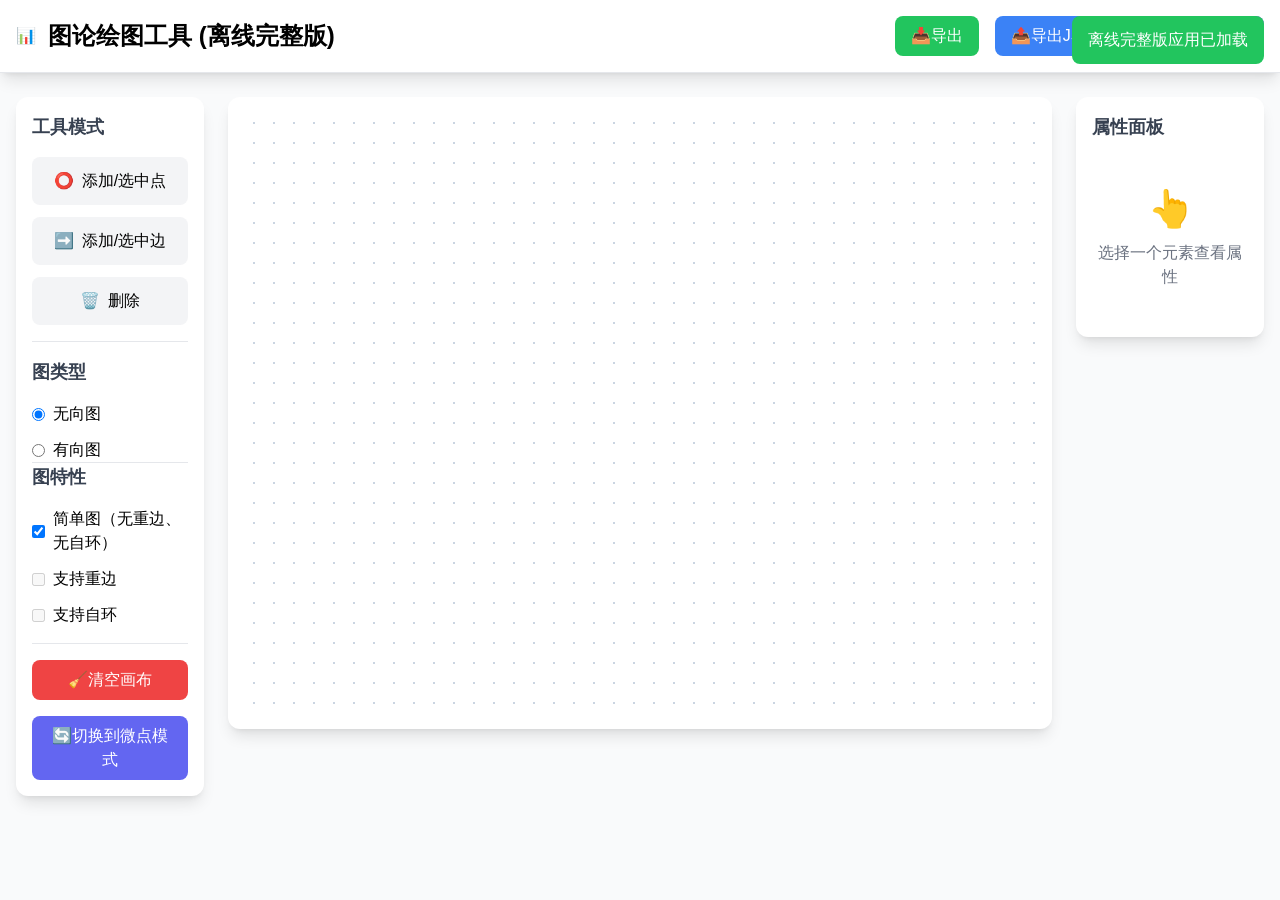
<file: mini-graph-editor.html>
<!DOCTYPE html>
<html lang="zh-CN">
<head>
    <meta charset="UTF-8">
    <meta name="viewport" content="width=device-width, initial-scale=1.0">
    <title>图论绘图工具 - Graph Editor (离线完整版)</title>
    <style>
        /* 内联的FontAwesome图标字体基础样式 */
        .fas, .far, .fal, .fad, .fab {
            font-family: 'Font Awesome 6 Free', 'Font Awesome 6 Free', sans-serif;
            -moz-osx-font-smoothing: grayscale;
            -webkit-font-smoothing: antialiased;
            display: inline-block;
            font-style: normal;
            font-variant: normal;
            text-rendering: auto;
            line-height: 1;
            font-weight: 900;
        }
        
        /* 内联的Tailwind CSS核心样式 */
        *, ::before, ::after {
            box-sizing: border-box;
            border-width: 0;
            border-style: solid;
            border-color: #e5e7eb;
        }
        
        ::before, ::after {
            --tw-content: '';
        }
        
        html {
            line-height: 1.5;
            -webkit-text-size-adjust: 100%;
            -moz-tab-size: 4;
            tab-size: 4;
            font-family: ui-sans-serif, system-ui, -apple-system, BlinkMacSystemFont, "Segoe UI", Roboto, "Helvetica Neue", Arial, "Noto Sans", sans-serif, "Apple Color Emoji", "Segoe UI Emoji", "Segoe UI Symbol", "Noto Color Emoji";
        }
        
        body {
            margin: 0;
            line-height: inherit;
            font-family: 'Segoe UI', Tahoma, Geneva, Verdana, sans-serif;
            user-select: none;
        }
        
        hr {
            height: 0;
            color: inherit;
            border-top-width: 1px;
        }
        
        h1, h2, h3, h4, h5, h6 {
            font-size: inherit;
            font-weight: inherit;
        }
        
        a {
            color: inherit;
            text-decoration: inherit;
        }
        
        b, strong {
            font-weight: bolder;
        }
        
        button, input, optgroup, select, textarea {
            font-family: inherit;
            font-size: 100%;
            font-weight: inherit;
            line-height: inherit;
            color: inherit;
            margin: 0;
            padding: 0;
        }
        
        button, select {
            text-transform: none;
        }
        
        button, [type='button'], [type='reset'], [type='submit'] {
            -webkit-appearance: button;
            background-color: transparent;
            background-image: none;
        }
        
        :-moz-focusring {
            outline: auto;
        }
        
        :-moz-ui-invalid {
            box-shadow: none;
        }
        
        progress {
            vertical-align: baseline;
        }
        
        ::-webkit-inner-spin-button, ::-webkit-outer-spin-button {
            height: auto;
        }
        
        [type='search'] {
            -webkit-appearance: textfield;
            outline-offset: -2px;
        }
        
        ::-webkit-search-decoration {
            -webkit-appearance: none;
        }
        
        ::-webkit-file-upload-button {
            -webkit-appearance: button;
            font: inherit;
        }
        
        summary {
            display: list-item;
        }
        
        blockquote, dl, dd, h1, h2, h3, h4, h5, h6, hr, figure, p, pre {
            margin: 0;
        }
        
        fieldset {
            margin: 0;
            padding: 0;
        }
        
        legend {
            padding: 0;
        }
        
        ol, ul, menu {
            list-style: none;
            margin: 0;
            padding: 0;
        }
        
        dialog {
            padding: 0;
        }
        
        textarea {
            resize: vertical;
        }
        
        input::placeholder, textarea::placeholder {
            opacity: 1;
            color: #9ca3af;
        }
        
        button, [role="button"] {
            cursor: pointer;
        }
        
        :disabled {
            cursor: default;
        }
        
        img, svg, video, canvas, audio, iframe, embed, object {
            display: block;
            vertical-align: middle;
        }
        
        img, video {
            max-width: 100%;
            height: auto;
        }
        
        [hidden] {
            display: none;
        }
        
        /* Tailwind实用类 */
        .container {
            width: 100%;
            margin-left: auto;
            margin-right: auto;
            padding-left: 1rem;
            padding-right: 1rem;
        }
        
        @media (min-width: 640px) {
            .container {
                max-width: 640px;
            }
        }
        
        @media (min-width: 768px) {
            .container {
                max-width: 768px;
            }
        }
        
        @media (min-width: 1024px) {
            .container {
                max-width: 1024px;
            }
        }
        
        @media (min-width: 1280px) {
            .container {
                max-width: 1280px;
            }
        }
        
        @media (min-width: 1536px) {
            .container {
                max-width: 1536px;
            }
        }
        
        .mx-auto {
            margin-left: auto;
            margin-right: auto;
        }
        
        .my-4 {
            margin-top: 1rem;
            margin-bottom: 1rem;
        }
        
        .mt-4 {
            margin-top: 1rem;
        }
        
        .mb-3 {
            margin-bottom: 0.75rem;
        }
        
        .mb-4 {
            margin-bottom: 1rem;
        }
        
        .mb-6 {
            margin-bottom: 1.5rem;
        }
        
        .space-y-2 > :not([hidden]) ~ :not([hidden]) {
            --tw-space-y-reverse: 0;
            margin-top: calc(0.5rem * calc(1 - var(--tw-space-y-reverse)));
            margin-bottom: calc(0.5rem * var(--tw-space-y-reverse));
        }
        
        .space-y-3 > :not([hidden]) ~ :not([hidden]) {
            --tw-space-y-reverse: 0;
            margin-top: calc(0.75rem * calc(1 - var(--tw-space-y-reverse)));
            margin-bottom: calc(0.75rem * var(--tw-space-y-reverse));
        }
        
        .space-y-4 > :not([hidden]) ~ :not([hidden]) {
            --tw-space-y-reverse: 0;
            margin-top: calc(1rem * calc(1 - var(--tw-space-y-reverse)));
            margin-bottom: calc(1rem * var(--tw-space-y-reverse));
        }
        
        .space-x-2 > :not([hidden]) ~ :not([hidden]) {
            --tw-space-x-reverse: 0;
            margin-right: calc(0.5rem * var(--tw-space-x-reverse));
            margin-left: calc(0.5rem * calc(1 - var(--tw-space-x-reverse)));
        }
        
        .space-x-3 > :not([hidden]) ~ :not([hidden]) {
            --tw-space-x-reverse: 0;
            margin-right: calc(0.75rem * var(--tw-space-x-reverse));
            margin-left: calc(0.75rem * calc(1 - var(--tw-space-x-reverse)));
        }
        
        .space-x-4 > :not([hidden]) ~ :not([hidden]) {
            --tw-space-x-reverse: 0;
            margin-right: calc(1rem * var(--tw-space-x-reverse));
            margin-left: calc(1rem * calc(1 - var(--tw-space-x-reverse)));
        }
        
        .flex {
            display: flex;
        }
        
        .inline-flex {
            display: inline-flex;
        }
        
        .grid {
            display: grid;
        }
        
        .hidden {
            display: none;
        }
        
        .h-10 {
            height: 2.5rem;
        }
        
        .h-full {
            height: 100%;
        }
        
        .h-screen {
            height: 100vh;
        }
        
        .w-full {
            width: 100%;
        }
        
        .w-64 {
            width: 16rem;
        }
        
        .flex-1 {
            flex: 1 1 0%;
        }
        
        .grid-cols-2 {
            grid-template-columns: repeat(2, minmax(0, 1fr));
        }
        
        .grid-cols-4 {
            grid-template-columns: repeat(4, minmax(0, 1fr));
        }
        
        .grid-cols-12 {
            grid-template-columns: repeat(12, minmax(0, 1fr));
        }
        
        .flex-col {
            flex-direction: column;
        }
        
        .items-center {
            align-items: center;
        }
        
        .justify-center {
            justify-content: center;
        }
        
        .justify-between {
            justify-content: space-between;
        }
        
        .gap-6 {
            gap: 1.5rem;
        }
        
        .gap-2 {
            gap: 0.5rem;
        }
        
        .overflow-hidden {
            overflow: hidden;
        }
        
        .overflow-y-auto {
            overflow-y: auto;
        }
        
        .rounded-lg {
            border-radius: 0.5rem;
        }
        
        .rounded-xl {
            border-radius: 0.75rem;
        }
        
        .border {
            border-width: 1px;
        }
        
        .border-b {
            border-bottom-width: 1px;
        }
        
        .border-t {
            border-top-width: 1px;
        }
        
        .border-gray-200 {
            border-color: #e5e7eb;
        }
        
        .bg-white {
            background-color: #fff;
        }
        
        .bg-gray-50 {
            background-color: #f9fafb;
        }
        
        .bg-gray-100 {
            background-color: #f3f4f6;
        }
        
        .bg-purple-500 {
            background-color: #8b5cf6;
        }
        
        .bg-purple-600 {
            background-color: #9333ea;
        }
        
        .bg-red-500 {
            background-color: #ef4444;
        }
        
        .bg-green-500 {
            background-color: #22c55e;
        }
        
        .bg-blue-500 {
            background-color: #3b82f6;
        }
        
        .bg-yellow-500 {
            background-color: #eab308;
        }
        
        .bg-indigo-500 {
            background-color: #6366f1;
        }
        
        .bg-black {
            background-color: #000;
        }
        
        .bg-opacity-50 {
            background-color: rgb(0 0 0 / 0.5);
        }
        
        .p-4 {
            padding: 1rem;
        }
        
        .p-6 {
            padding: 1.5rem;
        }
        
        .px-2 {
            padding-left: 0.5rem;
            padding-right: 0.5rem;
        }
        
        .px-3 {
            padding-left: 0.75rem;
            padding-right: 0.75rem;
        }
        
        .px-4 {
            padding-left: 1rem;
            padding-right: 1rem;
        }
        
        .py-1 {
            padding-top: 0.25rem;
            padding-bottom: 0.25rem;
        }
        
        .py-2 {
            padding-top: 0.5rem;
            padding-bottom: 0.5rem;
        }
        
        .py-3 {
            padding-top: 0.75rem;
            padding-bottom: 0.75rem;
        }
        
        .py-4 {
            padding-top: 1rem;
            padding-bottom: 1rem;
        }
        
        .py-6 {
            padding-top: 1.5rem;
            padding-bottom: 1.5rem;
        }
        
        .py-8 {
            padding-top: 2rem;
            padding-bottom: 2rem;
        }
        
        .text-left {
            text-align: left;
        }
        
        .text-center {
            text-align: center;
        }
        
        .text-2xl {
            font-size: 1.5rem;
            line-height: 2rem;
        }
        
        .text-4xl {
            font-size: 2.25rem;
            line-height: 2.5rem;
        }
        
        .text-lg {
            font-size: 1.125rem;
            line-height: 1.75rem;
        }
        
        .text-sm {
            font-size: 0.875rem;
            line-height: 1.25rem;
        }
        
        .text-xs {
            font-size: 0.75rem;
            line-height: 1rem;
        }
        
        .font-bold {
            font-weight: 700;
        }
        
        .font-semibold {
            font-weight: 600;
        }
        
        .font-medium {
            font-weight: 500;
        }
        
        .leading-relaxed {
            line-height: 1.625;
        }
        
        .tracking-wide {
            letter-spacing: 0.025em;
        }
        
        .text-white {
            color: #fff;
        }
        
        .text-gray-500 {
            color: #6b7280;
        }
        
        .text-gray-600 {
            color: #4b5563;
        }
        
        .text-gray-700 {
            color: #374151;
        }
        
        .text-purple-600 {
            color: #9333ea;
        }
        
        .text-red-600 {
            color: #dc2626;
        }
        
        .shadow-lg {
            box-shadow: 0 10px 15px -3px rgb(0 0 0 / 0.1), 0 4px 6px -4px rgb(0 0 0 / 0.1);
        }
        
        .transition {
            transition-property: color, background-color, border-color, text-decoration-color, fill, stroke, opacity, box-shadow, transform, filter, backdrop-filter;
            transition-timing-function: cubic-bezier(0.4, 0, 0.2, 1);
            transition-duration: 150ms;
        }
        
        /* 工具模式按钮样式 */
        .mode-btn {
            transition: all 0.3s ease;
        }
        
        .mode-btn:hover {
            transform: translateY(-2px);
        }
        
        .mode-btn.active {
            background: linear-gradient(135deg, #667eea 0%, #764ba2 100%);
            color: white;
            transform: scale(1.05);
        }
        
        .hover\:bg-gray-200:hover {
            background-color: #e5e7eb;
        }
        
        .hover\:bg-red-600:hover {
            background-color: #dc2626;
        }
        
        .hover\:bg-green-600:hover {
            background-color: #16a34a;
        }
        
        .hover\:bg-blue-600:hover {
            background-color: #2563eb;
        }
        
        .hover\:bg-purple-600:hover {
            background-color: #9333ea;
        }
        
        .hover\:bg-indigo-600:hover {
            background-color: #4f46e5;
        }
        
        .focus\:outline-none:focus {
            outline: 2px solid transparent;
            outline-offset: 2px;
        }
        
        .focus\:ring-1:focus {
            --tw-ring-offset-shadow: var(--tw-ring-inset) 0 0 0 var(--tw-ring-offset-width) var(--tw-ring-offset-color);
            --tw-ring-shadow: var(--tw-ring-inset) 0 0 0 calc(1px + var(--tw-ring-offset-width)) var(--tw-ring-color);
            box-shadow: var(--tw-ring-offset-shadow), var(--tw-ring-shadow), var(--tw-shadow, 0 0 #0000);
        }
        
        .focus\:ring-2:focus {
            --tw-ring-offset-shadow: var(--tw-ring-inset) 0 0 0 var(--tw-ring-offset-width) var(--tw-ring-offset-color);
            --tw-ring-shadow: var(--tw-ring-inset) 0 0 0 calc(2px + var(--tw-ring-offset-width)) var(--tw-ring-color);
            box-shadow: var(--tw-ring-offset-shadow), var(--tw-ring-shadow), var(--tw-shadow, 0 0 #0000);
        }
        
        .focus\:ring-purple-500:focus {
            --tw-ring-opacity: 1;
            --tw-ring-color: rgb(168 85 247 / var(--tw-ring-opacity));
        }
        
        .focus\:ring-purple-600:focus {
            --tw-ring-opacity: 1;
            --tw-ring-color: rgb(147 51 234 / var(--tw-ring-opacity));
        }
        
        .col-span-2 {
            grid-column: span 2 / span 2;
        }
        
        .col-span-8 {
            grid-column: span 8 / span 8;
        }
        
        .sticky {
            position: sticky;
        }
        
        .top-6 {
            top: 1.5rem;
        }
        
        .z-50 {
            z-index: 50;
        }
        
        .top-4 {
            top: 1rem;
        }
        
        .right-4 {
            right: 1rem;
        }
        
        .fixed {
            position: fixed;
        }
        
        .inset-0 {
            top: 0px;
            right: 0px;
            bottom: 0px;
            left: 0px;
        }
        
        /* FontAwesome图标模拟 */
        .fa-project-diagram::before { content: "📊"; }
        .fa-circle-plus::before { content: "⭕"; }
        .fa-arrow-right::before { content: "➡️"; }
        .fa-trash::before { content: "🗑️"; }
        .fa-download::before { content: "📥"; }
        .fa-file-export::before { content: "📤"; }
        .fa-file-import::before { content: "📥"; }
        .fa-eraser::before { content: "🧹"; }
        .fa-sync-alt::before { content: "🔄"; }
        .fa-mouse-pointer::before { content: "👆"; }
        .fa-edit::before { content: "✏️"; }
        .fa-palette::before { content: "🎨"; }
        .export-format-btn.active {
            background-color: #8b5cf6 !important;
            color: white !important;
        }
        .bg-option.selected {
            border-color: #8b5cf6 !important;
            border-width: 3px !important;
        }
        .arrow-marker polygon {
            fill: currentColor;
        }
        .arrow-marker line {
            stroke: currentColor;
        }
        .node.selected circle {
            filter: drop-shadow(0 0 10px rgba(139, 92, 246, 0.8));
        }
        .node.connected circle {
            stroke: #f59e0b;
            stroke-width: 2px;
            stroke-dasharray: 4,2;
        }
        .edge.selected line, .edge.selected path {
            stroke: #8b5cf6;
            stroke-width: 6px;
            filter: drop-shadow(0 0 6px rgba(139, 92, 246, 0.8));
        }
        .edge line, .edge path {
            stroke-width: 4px;
        }
        
        /* 边的悬停效果 */
        .edge line, .edge path {
            stroke-width: 4px;
            transition: stroke-width 0.2s;
        }
        
        .edge:hover line, .edge:hover path {
            stroke-width: 6px;
        }
        
        .edge.no-hover:hover line, .edge.no-hover:hover path {
            stroke-width: 4px;
        }
        
        /* 边的点击响应区域 */
        .edge-hit-area {
            stroke-width: 16;
            stroke: transparent;
            fill: none;
            cursor: pointer;
            pointer-events: stroke;
        }
        
        .color-option {
            width: 32px;
            height: 32px;
            border-radius: 6px;
            cursor: pointer;
            transition: transform 0.2s;
            border: 2px solid transparent;
        }
        .color-option:hover {
            transform: scale(1.1);
            border-color: #8b5cf6;
        }
        .color-option.selected {
            border-color: #8b5cf6;
            box-shadow: 0 0 0 3px rgba(139, 92, 246, 0.2);
        }
        .shape-option {
            display: inline-block;
            margin: 0 5px;
            cursor: pointer;
            padding: 5px;
            border: 1px solid #ccc;
            border-radius: 4px;
        }
        .shape-option.selected {
            border: 2px solid #8b5cf6;
        }
        .toast {
            animation: slideIn 0.3s ease-out;
        }
        @keyframes slideIn {
            from {
                transform: translateX(100%);
                opacity: 0;
            }
            to {
                transform: translateX(0);
                opacity: 1;
            }
        }
        .edge.selected line, .edge.selected path {
            stroke: #8b5cf6;
            stroke-width: 6px;
            filter: drop-shadow(0 0 6px rgba(139, 92, 246, 0.8));
        }
        .edge line, .edge path {
            stroke-width: 4px;
        }
        .color-option.selected {
            border: 3px solid #8b5cf6;
        }
        .shape-option.selected {
            border: 3px solid #8b5cf6;
        }
        .context-menu {
            min-width: 160px;
        }
        .toast {
            animation: slideIn 0.3s ease-out;
        }
        @keyframes slideIn {
            from { transform: translateX(100%); opacity: 0; }
            to { transform: translateX(0); opacity: 1; }
        }
        /* 颜色选择器样式 */
        .color-grid {
            display: grid;
            grid-template-columns: repeat(4, 1fr);
            gap: 0.5rem;
            margin-top: 0.5rem;
        }
        .color-option {
            width: 2rem;
            height: 2rem;
            border-radius: 0.25rem;
            cursor: pointer;
            border: 2px solid transparent;
        }
        .color-option:hover {
            border-color: #d1d5db;
        }
        /* 形状选择器样式 */
        .shape-grid {
            display: grid;
            grid-template-columns: repeat(2, 1fr);
            gap: 0.5rem;
            margin-top: 0.5rem;
        }
        .shape-option {
            padding: 0.5rem;
            border: 1px solid #d1d5db;
            border-radius: 0.25rem;
            cursor: pointer;
            text-align: center;
        }
        .shape-option:hover {
            border-color: #8b5cf6;
        }
        
        /* 画布样式 */
        #canvas {
            cursor: crosshair;
            background: linear-gradient(to bottom right, #f8fafc, #e2e8f0);
            background-image: 
                radial-gradient(circle, #cbd5e1 1px, transparent 1px);
            background-size: 20px 20px;
        }
    </style>
</head>
<body class="bg-gray-50 font-sans">
    <!-- Header -->
    <header class="bg-white shadow-lg border-b border-gray-200">
        <div class="container mx-auto px-4 py-4">
            <div class="flex items-center justify-between">
                <div class="flex items-center space-x-3">
                    <i class="fas fa-project-diagram text-3xl text-purple-600"></i>
                    <h1 class="text-2xl font-bold bg-gradient-to-r from-purple-600 to-pink-600 bg-clip-text text-transparent">
                        图论绘图工具 (离线完整版)
                    </h1>
                </div>
                <div class="flex items-center space-x-4">
                    <button id="exportBtn" class="px-4 py-2 bg-green-500 text-white rounded-lg hover:bg-green-600 transition inline-flex items-center">
                        <i class="fas fa-download mr-2"></i>导出
                    </button>
                    <button id="exportJsonBtn" class="px-4 py-2 bg-blue-500 text-white rounded-lg hover:bg-blue-600 transition inline-flex items-center">
                        <i class="fas fa-file-export mr-2"></i>导出JSON
                    </button>
                    <button id="importJsonBtn" class="px-4 py-2 bg-purple-500 text-white rounded-lg hover:bg-purple-600 transition inline-flex items-center">
                        <i class="fas fa-file-import mr-2"></i>导入JSON
                    </button>
                    <input type="file" id="fileInput" accept=".json" style="display: none;">
                </div>
            </div>
        </div>
    </header>

    <main class="container mx-auto px-4 py-6">
        <div class="grid grid-cols-12 gap-6">
            <!-- 左侧工具栏 -->
            <aside class="col-span-2">
                <div class="bg-white rounded-xl shadow-lg p-4 sticky top-6">
                    <h3 class="text-lg font-semibold mb-4 text-gray-700">工具模式</h3>
                    <div class="space-y-3">
                        <button id="addNodeBtn" class="mode-btn w-full px-4 py-3 bg-gray-100 rounded-lg flex items-center justify-center space-x-2 hover:bg-gray-200">
                            <i class="fas fa-circle-plus"></i>
                            <span>添加/选中点</span>
                        </button>
                        <button id="addEdgeBtn" class="mode-btn w-full px-4 py-3 bg-gray-100 rounded-lg flex items-center justify-center space-x-2 hover:bg-gray-200">
                            <i class="fas fa-arrow-right"></i>
                            <span>添加/选中边</span>
                        </button>
                        <button id="deleteBtn" class="mode-btn w-full px-4 py-3 bg-gray-100 rounded-lg flex items-center justify-center space-x-2 hover:bg-gray-200">
                            <i class="fas fa-trash"></i>
                            <span>删除</span>
                        </button>
                    </div>
                    
                    <hr class="my-4">
                    
                    <h3 class="text-lg font-semibold mb-4 text-gray-700">图类型</h3>
                    <div class="space-y-3">
                        <label class="flex items-center space-x-2 cursor-pointer">
                            <input type="radio" name="graphType" value="undirected" checked class="text-purple-600">
                            <span class="text-base">无向图</span>
                        </label>
                        <label class="flex items-center space-x-2 cursor-pointer">
                            <input type="radio" name="graphType" value="directed" class="text-purple-600">
                            <span class="text-base">有向图</span>
                        </label>
                    </div>
                    
                    <!-- 图特性选项 -->
                    <div class="mt-6 pt-4 border-t border-gray-200">
                        <h3 class="text-lg font-semibold mb-4 text-gray-700">图特性</h3>
                        <div class="space-y-3">
                            <label class="flex items-center space-x-2 cursor-pointer">
                                <input type="checkbox" id="simpleGraph" class="text-blue-600 rounded" checked>
                                <span class="text-base">简单图（无重边、无自环）</span>
                            </label>
                            <label class="flex items-center space-x-2 cursor-pointer">
                                <input type="checkbox" id="allowMultiEdges" class="text-blue-600 rounded">
                                <span class="text-base">支持重边</span>
                            </label>
                            <label class="flex items-center space-x-2 cursor-pointer">
                                <input type="checkbox" id="allowSelfLoops" class="text-blue-600 rounded">
                                <span class="text-base">支持自环</span>
                            </label>
                        </div>
                    </div>
                    
                    <hr class="my-4">
                    
                    <button id="clearCanvasBtn" class="w-full px-4 py-2 bg-red-500 text-white rounded-lg hover:bg-red-600 transition">
                        <i class="fas fa-eraser mr-2"></i>清空画布
                    </button>
                    
                    <button id="toggleModeBtn" class="w-full px-4 py-2 bg-indigo-500 text-white rounded-lg hover:bg-indigo-600 transition mt-4">
                        <i class="fas fa-sync-alt mr-2"></i>切换到微点模式
                    </button>
                </div>
            </aside>

            <!-- 中间画布区域 -->
            <section class="col-span-8">
                <div class="bg-white rounded-xl shadow-lg p-4">
                    <svg id="canvas" width="100%" height="600" class="canvas-background">
                        <defs>
                            <!-- 默认箭头定义 -->
                            <marker id="arrowhead-default" markerWidth="8" markerHeight="6" refX="6" refY="3" orient="auto" class="arrow-marker">
                                <line x1="0" y1="3" x2="5" y2="3" stroke-width="1"/>
                                <polygon points="5,1 8,3 5,5"/>
                            </marker>
                        </defs>
                        <g id="edges"></g>
                        <g id="nodes"></g>
                    </svg>
                </div>
            </section>

            <!-- 右侧属性面板 -->
            <aside class="col-span-2">
                <div class="bg-white rounded-xl shadow-lg p-4">
                    <h3 class="text-lg font-semibold mb-4 text-gray-700">属性面板</h3>
                    <div id="propertyPanel" class="text-gray-500 text-center py-8">
                        <i class="fas fa-mouse-pointer text-4xl mb-3"></i>
                        <p>选择一个元素查看属性</p>
                    </div>
                </div>
            </aside>
        </div>
    </main>

    <!-- 导出模态框 -->
    <div id="exportModal" class="fixed inset-0 bg-black bg-opacity-50 hidden z-50 flex items-center justify-center">
        <div class="export-modal bg-white rounded-xl shadow-2xl p-6 w-96 max-h-[90vh] overflow-y-auto">
            <h3 class="text-xl font-bold mb-4 text-gray-800">导出设置</h3>
            
            <div class="space-y-4">
                <div>
                    <label class="block text-sm font-medium text-gray-700 mb-2">导出格式</label>
                    <div class="grid grid-cols-2 gap-2">
                        <button id="formatJpg" class="export-format-btn px-3 py-2 bg-gray-100 rounded-lg hover:bg-purple-100 transition">
                            <i class="fas fa-image mr-1"></i>JPG
                        </button>
                        <button id="formatPng" class="export-format-btn px-3 py-2 bg-gray-100 rounded-lg hover:bg-purple-100 transition">
                            <i class="fas fa-image mr-1"></i>PNG
                        </button>
                        <button id="formatSvg" class="export-format-btn px-3 py-2 bg-gray-100 rounded-lg hover:bg-purple-100 transition">
                            <i class="fas fa-vector-square mr-1"></i>SVG
                        </button>
                        <button id="formatPdf" class="export-format-btn px-3 py-2 bg-gray-100 rounded-lg hover:bg-purple-100 transition">
                            <i class="fas fa-file-pdf mr-1"></i>PDF
                        </button>
                    </div>
                </div>
                
                <div>
                    <label class="block text-sm font-medium text-gray-700 mb-2">文件名</label>
                    <input type="text" id="exportFileName" value="graph" class="w-full px-3 py-2 border rounded-lg focus:outline-none focus:ring-2 focus:ring-purple-500">
                </div>
                
                <div id="qualitySection">
                    <label class="block text-sm font-medium text-gray-700 mb-2">图片质量 (JPG)</label>
                    <input type="range" id="exportQuality" min="0.1" max="1" step="0.1" value="0.9" class="w-full">
                    <div class="flex justify-between text-xs text-gray-500">
                        <span>低</span>
                        <span id="qualityValue">0.9</span>
                        <span>高</span>
                    </div>
                </div>
                
                <div id="backgroundSection">
                    <label class="block text-sm font-medium text-gray-700 mb-2">背景</label>
                    <div class="grid grid-cols-2 gap-2">
                        <div id="bgWhite" class="bg-option bg-white border-2 border-gray-300 rounded-lg p-3 text-center">
                            <div class="w-full h-8 bg-white border border-gray-300 rounded mb-1"></div>
                            <span class="text-xs">白色</span>
                        </div>
                        <div id="bgTransparent" class="bg-option bg-gray-50 border-2 border-gray-300 rounded-lg p-3 text-center">
                            <div class="w-full h-8 bg-gradient-to-br from-gray-200 to-gray-100 rounded mb-1 relative overflow-hidden">
                                <div class="absolute inset-0" style="background-image: repeating-conic-gradient(#e5e7eb 0% 25%, transparent 0% 50%); background-size: 8px 8px;"></div>
                            </div>
                            <span class="text-xs">透明</span>
                        </div>
                    </div>
                </div>
            </div>
            
            <div class="flex justify-end space-x-3 mt-6">
                <button id="cancelExportBtn" class="px-4 py-2 bg-gray-200 text-gray-700 rounded-lg hover:bg-gray-300 transition">
                    取消
                </button>
                <button id="confirmExportBtn" class="px-4 py-2 bg-purple-600 text-white rounded-lg hover:bg-purple-700 transition">
                    <i class="fas fa-download mr-2"></i>导出
                </button>
            </div>
        </div>
    </div>

    <!-- Toast 通知容器 -->
    <div id="toastContainer" class="fixed top-4 right-4 z-50 space-y-2"></div>

    <!-- 右键菜单 -->
    <div id="contextMenu" class="context-menu fixed bg-white rounded-lg shadow-xl py-2 hidden z-50">
        <button id="editLabelBtn" class="w-full px-4 py-2 text-left hover:bg-gray-100 flex items-center space-x-2">
            <i class="fas fa-edit"></i>
            <span>编辑标签</span>
        </button>
        <button id="changeColorBtn" class="w-full px-4 py-2 text-left hover:bg-gray-100 flex items-center space-x-2">
            <i class="fas fa-palette"></i>
            <span>更改颜色</span>
        </button>
        <hr class="my-1">
        <button id="deleteElementBtn" class="w-full px-4 py-2 text-left hover:bg-gray-100 text-red-600 flex items-center space-x-2">
            <i class="fas fa-trash"></i>
            <span>删除</span>
        </button>
    </div>

    <script>
        // 复用原有代码结构，创建完全一致的离线版本
        
        // ==================== 数据模型 ====================
        class Node {
            constructor(id, x, y, label = '', color = '#000000', shape = 'circle') {
                this.id = id;
                this.x = x;
                this.y = y;
                this.label = label;
                this.color = color;
                this.shape = shape;
            }
            
            setPosition(x, y) {
                this.x = x;
                this.y = y;
            }
            
            setLabel(label) {
                this.label = label;
            }
            
            setColor(color) {
                this.color = color;
            }
            
            setShape(shape) {
                this.shape = shape;
            }
            
            clone() {
                return new Node(this.id, this.x, this.y, this.label, this.color, this.shape);
            }
            
            toJSON() {
                return {
                    id: this.id,
                    x: this.x,
                    y: this.y,
                    label: this.label,
                    color: this.color,
                    shape: this.shape
                };
            }
            
            static fromJSON(json) {
                return new Node(json.id, json.x, json.y, json.label, json.color, json.shape);
            }
        }

        class Edge {
            constructor(id, sourceId, targetId, weight = 1, label = '', color = '#000000') {
                this.id = id;
                this.sourceId = sourceId;
                this.targetId = targetId;
                this.weight = weight;
                this.label = label;
                this.color = color;
            }
            
            setLabel(label) {
                this.label = label;
            }
            
            setWeight(weight) {
                this.weight = weight;
            }
            
            setColor(color) {
                this.color = color;
            }
            
            clone() {
                return new Edge(this.id, this.sourceId, this.targetId, this.weight, this.label, this.color);
            }
            
            toJSON() {
                return {
                    id: this.id,
                    source: this.sourceId,
                    target: this.targetId,
                    weight: this.weight,
                    label: this.label,
                    color: this.color
                };
            }
            
            static fromJSON(json) {
                return new Edge(json.id, json.source, json.target, json.weight, json.label, json.color);
            }
        }

        class Graph {
            constructor(directed = false) {
                this.nodes = [];
                this.edges = [];
                this.directed = directed;
                this.nodeIdCounter = 1;
                this.edgeIdCounter = 1;
            }
            
            addNode(x, y, label = null, color = '#000000', shape = 'circle') {
                const nodeId = `node_${this.nodeIdCounter++}`;
                const nodeLabel = label || `V${this.nodeIdCounter - 1}`;
                const node = new Node(nodeId, x, y, nodeLabel, color, shape);
                this.nodes.push(node);
                return node;
            }
            
            addEdge(sourceId, targetId, weight = 1, label = '') {
                if (!this.getNode(sourceId) || !this.getNode(targetId)) {
                    throw new Error('源节点或目标节点不存在');
                }
                
                const edgeId = `edge_${this.edgeIdCounter++}`;
                const edge = new Edge(edgeId, sourceId, targetId, weight, label);
                this.edges.push(edge);
                return edge;
            }
            
            getNode(nodeId) {
                return this.nodes.find(node => node.id === nodeId);
            }
            
            getEdge(edgeId) {
                return this.edges.find(edge => edge.id === edgeId);
            }
            
            /**
             * 获取与节点相连的所有边
             */
            getEdgesForNode(nodeId) {
                return this.edges.filter(edge => 
                    edge.sourceId === nodeId || edge.targetId === nodeId
                );
            }
            
            /**
             * 获取两个节点之间的所有边
             */
            getEdgesBetween(sourceId, targetId) {
                return this.edges.filter(edge => 
                    (edge.sourceId === sourceId && edge.targetId === targetId) ||
                    (!this.directed && edge.sourceId === targetId && edge.targetId === sourceId)
                );
            }
            
            deleteNode(nodeId) {
                this.edges = this.edges.filter(edge => 
                    edge.sourceId !== nodeId && edge.targetId !== nodeId
                );
                this.nodes = this.nodes.filter(node => node.id !== nodeId);
            }
            
            deleteEdge(edgeId) {
                this.edges = this.edges.filter(edge => edge.id !== edgeId);
            }
            
            clear() {
                this.nodes = [];
                this.edges = [];
                this.nodeIdCounter = 1;
                this.edgeIdCounter = 1;
            }
            
            setDirected(directed) {
                this.directed = directed;
            }
            
            toJSON() {
                return {
                    nodes: this.nodes.map(node => node.toJSON()),
                    edges: this.edges.map(edge => edge.toJSON()),
                    directed: this.directed
                };
            }
            
            static fromJSON(json) {
                const graph = new Graph(json.directed);
                graph.nodes = json.nodes.map(nodeData => Node.fromJSON(nodeData));
                graph.edges = json.edges.map(edgeData => Edge.fromJSON(edgeData));
                
                if (graph.nodes.length > 0) {
                    const maxNodeId = Math.max(...graph.nodes.map(n => parseInt(n.id.split('_')[1])));
                    graph.nodeIdCounter = maxNodeId + 1;
                }
                
                if (graph.edges.length > 0) {
                    const maxEdgeId = Math.max(...graph.edges.map(e => parseInt(e.id.split('_')[1])));
                    graph.edgeIdCounter = maxEdgeId + 1;
                }
                
                return graph;
            }
        }

        // ==================== 工具类 ====================
        class ColorUtils {
            static COMMON_COLORS = [
                '#000000', '#6b7280', '#ef4444', '#eab308',
                '#3b82f6', '#8b5cf6', '#10b981', '#ec4899'
            ];
            
            static getContrastTextColor(backgroundColor) {
                const hex = backgroundColor.replace('#', '');
                const r = parseInt(hex.substr(0, 2), 16);
                const g = parseInt(hex.substr(2, 2), 16);
                const b = parseInt(hex.substr(4, 2), 16);
                const brightness = (r * 299 + g * 587 + b * 114) / 1000;
                return brightness > 128 ? '#000000' : '#FFFFFF';
            }
        }

        class StorageUtils {
            static PREFIX = 'mini-graph-editor-';
            
            static save(key, data) {
                try {
                    const serializedData = JSON.stringify(data);
                    localStorage.setItem(this.PREFIX + key, serializedData);
                    return true;
                } catch (error) {
                    console.error('保存数据失败:', error);
                    return false;
                }
            }
            
            static load(key) {
                try {
                    const serializedData = localStorage.getItem(this.PREFIX + key);
                    return serializedData ? JSON.parse(serializedData) : null;
                } catch (error) {
                    console.error('加载数据失败:', error);
                    return null;
                }
            }
        }

        // ==================== 主应用类 ====================
        class GraphEditor {
            constructor() {
                this.graph = new Graph();
                this.svgElement = document.getElementById('canvas');
                this.nodesGroup = document.getElementById('nodes');
                this.edgesGroup = document.getElementById('edges');
                
                // 模式
                this.currentMode = 'addNode';
                this.graphMode = 'circle';
                
                // 图类型和特性
                this.graphType = 'undirected';
                this.graphFeatures = {
                    simple: true,
                    allowMultiEdges: false,
                    allowSelfLoops: false
                };
                
                // 当前状态
                this.selectedNode = null;
                this.selectedEdge = null;
                this.edgeStart = null;
                this.isDragging = false;
                this.draggedNode = null;
                this.cleanupDragListeners = null;
                
                // UI组件引用
                this.propertyPanel = document.getElementById('propertyPanel');
                
                this.initialize();
            }
            
            initialize() {
                this.setupEventListeners();
                this.loadSavedState();
                this.showToast('离线完整版应用已加载', 'success');
            }
            
            setupEventListeners() {
                // 模式按钮
                document.getElementById('addNodeBtn').addEventListener('click', () => this.setMode('addNode'));
                document.getElementById('addEdgeBtn').addEventListener('click', () => this.setMode('addEdge'));
                document.getElementById('deleteBtn').addEventListener('click', () => this.setMode('delete'));
                
                // 图类型切换
                document.querySelectorAll('input[name="graphType"]').forEach(radio => {
                    radio.addEventListener('change', (e) => {
                        this.graphType = e.target.value;
                        this.graph.setDirected(this.graphType === 'directed');
                        this.renderGraph();
                        this.saveCurrentState();
                        this.showToast(`图类型已设置为${this.graphType === 'directed' ? '有向图' : '无向图'}`, 'success');
                    });
                });
                
                // 图特性选项
                document.getElementById('simpleGraph').addEventListener('change', (e) => {
                    this.graphFeatures.simple = e.target.checked;
                    this.updateFeatureControls();
                    this.saveCurrentState();
                });
                
                document.getElementById('allowMultiEdges').addEventListener('change', (e) => {
                    this.graphFeatures.allowMultiEdges = e.target.checked;
                    if (!this.graphFeatures.simple) {
                        this.showToast(e.target.checked ? '已启用重边支持' : '已禁用重边支持', 'info');
                    }
                    this.saveCurrentState();
                });
                
                document.getElementById('allowSelfLoops').addEventListener('change', (e) => {
                    this.graphFeatures.allowSelfLoops = e.target.checked;
                    if (!this.graphFeatures.simple) {
                        this.showToast(e.target.checked ? '已启用自环支持' : '已禁用自环支持', 'info');
                    }
                    this.saveCurrentState();
                });
                
                // Canvas事件
                this.svgElement.addEventListener('click', (e) => this.handleCanvasClick(e));
                
                // 键盘事件
                document.addEventListener('keydown', (e) => this.handleKeyDown(e));
                
                // 导出/导入
                document.getElementById('exportBtn').addEventListener('click', () => this.showExportModal());
                document.getElementById('exportJsonBtn').addEventListener('click', () => this.exportJSON());
                document.getElementById('importJsonBtn').addEventListener('click', () => document.getElementById('fileInput').click());
                document.getElementById('fileInput').addEventListener('change', (e) => this.importJSON(e));
                
                // 其他按钮
                document.getElementById('clearCanvasBtn').addEventListener('click', () => this.clearCanvas());
                document.getElementById('toggleModeBtn').addEventListener('click', () => this.toggleGraphMode());
                
                // 属性面板删除按钮（事件委托）
                document.addEventListener('click', (e) => {
                    if (e.target.id === 'deleteElementBtn' || e.target.closest('#deleteElementBtn')) {
                        if (this.selectedEdge) {
                            this.graph.deleteEdge(this.selectedEdge.id);
                            this.renderGraph();
                            this.selectedEdge = null;
                            this.clearVisualSelection();
                        } else if (this.selectedNode) {
                            this.graph.deleteNode(this.selectedNode.id);
                            this.renderGraph();
                            this.selectedNode = null;
                            this.clearVisualSelection();
                        }
                        this.saveCurrentState();
                    }
                });
                
                this.updateFeatureControls();
            }
            
            setMode(mode) {
                this.currentMode = mode;
                document.querySelectorAll('.mode-btn').forEach(btn => {
                    btn.classList.remove('active', 'bg-purple-600', 'text-white');
                    btn.classList.add('bg-gray-100');
                });
                
                const activeBtn = document.getElementById(`${mode}Btn`);
                if (activeBtn) {
                    activeBtn.classList.add('active', 'bg-purple-600', 'text-white');
                    activeBtn.classList.remove('bg-gray-100');
                }
                
                // 设置边的悬停效果
                this.setEdgesHoverEffect(mode === 'addEdge' || mode === 'delete');
                
                // 重置边起始点
                if (mode !== 'addEdge') {
                    this.edgeStart = null;
                }
            }
            
            setEdgesHoverEffect(enable) {
                const edges = this.edgesGroup.querySelectorAll('.edge');
                edges.forEach(edge => {
                    if (enable) {
                        edge.classList.remove('no-hover');
                    } else {
                        edge.classList.add('no-hover');
                    }
                });
            }
            
            updateFeatureControls() {
                const simpleCheckbox = document.getElementById('simpleGraph');
                const multiEdgesCheckbox = document.getElementById('allowMultiEdges');
                const selfLoopsCheckbox = document.getElementById('allowSelfLoops');
                
                if (this.graphFeatures.simple) {
                    multiEdgesCheckbox.checked = false;
                    multiEdgesCheckbox.disabled = true;
                    selfLoopsCheckbox.checked = false;
                    selfLoopsCheckbox.disabled = true;
                } else {
                    multiEdgesCheckbox.disabled = false;
                    selfLoopsCheckbox.disabled = false;
                }
            }
            
            handleCanvasClick(event) {
                if (this.currentMode === 'addNode') {
                    const rect = this.svgElement.getBoundingClientRect();
                    const x = event.clientX - rect.left;
                    const y = event.clientY - rect.top;
                    this.addNode(x, y);
                }
            }
            
            addNode(x, y) {
                const node = this.graph.addNode(x, y);
                this.renderGraph();
                this.selectNode(node);
                this.saveCurrentState();
            }
            
            addEdge(sourceNode, targetNode) {
                // 检查简单图约束
                if (this.graphFeatures.simple) {
                    if (sourceNode.id === targetNode.id) {
                        this.showToast('简单图模式下不支持自环', 'warning');
                        return;
                    }
                    
                    const existingEdges = this.graph.getEdgesBetween(sourceNode.id, targetNode.id);
                    if (existingEdges.length > 0) {
                        this.showToast('简单图模式下不支持重边', 'warning');
                        return;
                    }
                } else {
                    // 检查单独的自环和重边选项
                    const isSelfLoop = sourceNode.id === targetNode.id;
                    const existingEdges = this.graph.getEdgesBetween(sourceNode.id, targetNode.id);
                    
                    if (isSelfLoop) {
                        // 自环：先检查是否允许自环
                        if (!this.graphFeatures.allowSelfLoops) {
                            this.showToast('当前设置不支持自环', 'warning');
                            return;
                        }
                        // 如果已存在自环，检查是否允许重边
                        if (existingEdges.length > 0 && !this.graphFeatures.allowMultiEdges) {
                            this.showToast('当前设置不支持重边', 'warning');
                            return;
                        }
                    } else {
                        // 非自环：检查是否允许重边
                        if (!this.graphFeatures.allowMultiEdges && existingEdges.length > 0) {
                            this.showToast('当前设置不支持重边', 'warning');
                            return;
                        }
                    }
                }
                
                try {
                    const edge = this.graph.addEdge(sourceNode.id, targetNode.id);
                    this.renderGraph();
                    this.selectEdge(edge);
                    this.saveCurrentState();
                    this.showToast('边已添加', 'success');
                } catch (error) {
                    this.showToast(error.message, 'error');
                }
            }
            
            selectNode(node) {
                this.clearSelection();
                this.selectedNode = node;
                this.highlightNode(node);
                if (this.graphMode === 'dot') {
                    this.showNodePropertiesForDotMode(node);
                } else {
                    this.showNodeProperties(node);
                }
            }
            
            selectEdge(edge) {
                this.clearSelection();
                this.selectedEdge = edge;
                this.highlightEdge(edge);
                this.showEdgeProperties(edge);
            }
            
            highlightConnectedNodes(edge) {
                // 高亮源节点
                const sourceNodeElement = document.getElementById(edge.sourceId);
                if (sourceNodeElement) {
                    sourceNodeElement.classList.add('connected');
                }
                
                // 高亮目标节点
                const targetNodeElement = document.getElementById(edge.targetId);
                if (targetNodeElement) {
                    targetNodeElement.classList.add('connected');
                }
            }
            
            clearConnectedNodesHighlight() {
                document.querySelectorAll('.node.connected').forEach(el => {
                    el.classList.remove('connected');
                });
            }
            
            clearSelection() {
                this.selectedNode = null;
                this.selectedEdge = null;
                this.edgeStart = null;
                this.clearVisualSelection();
                this.resetPropertyPanel();
                this.clearConnectedNodesHighlight();
            }
            
            clearVisualSelection() {
                document.querySelectorAll('.node.selected').forEach(el => {
                    el.classList.remove('selected');
                });
                document.querySelectorAll('.edge.selected').forEach(el => {
                    el.classList.remove('selected');
                    // 恢复原始颜色和marker
                    const lineOrPath = el.querySelector('.edge-hit-area ~ path, .edge-hit-area ~ line, path:not(.edge-hit-area), line:not(.edge-hit-area)');
                    if (lineOrPath) {
                        const edgeId = el.id;
                        const edge = this.graph.getEdge(edgeId);
                        const originalColor = edge ? (edge.color || '#000000') : '#000000';
                        lineOrPath.setAttribute('stroke', originalColor);
                        lineOrPath.setAttribute('stroke-width', '4');
                        if (lineOrPath.getAttribute('marker-end')) {
                            // 恢复到与边颜色一致的marker
                            const edgeColor = edge ? (edge.color || '#000000') : '#000000';
                            const markerId = `arrowhead-${edgeColor.replace('#', '')}`;
                            
                            // 确保marker存在
                            if (!document.getElementById(markerId)) {
                                const defs = this.svgElement.querySelector('defs');
                                const marker = document.createElementNS('http://www.w3.org/2000/svg', 'marker');
                                // 根据模式调整marker大小
                                const markerSize = this.graphMode === 'circle' ? '12' : '8';
                                marker.setAttribute('id', markerId);
                                marker.setAttribute('markerWidth', markerSize);
                                marker.setAttribute('markerHeight', markerSize);
                                marker.setAttribute('refX', '8');
                                marker.setAttribute('refY', '3');
                                marker.setAttribute('orient', 'auto');
                                marker.setAttribute('viewBox', '0 0 12 12');
                                
                                // 创建与边颜色一致的箭头
                                const arrow = document.createElementNS('http://www.w3.org/2000/svg', 'polygon');
                                arrow.setAttribute('points', '4,0 8,3 4,6');
                                arrow.setAttribute('fill', edgeColor);
                                
                                marker.appendChild(arrow);
                                defs.appendChild(marker);
                            }
                            
                            lineOrPath.setAttribute('marker-end', `url(#${markerId})`);
                        }
                    }
                });
            }
            
            highlightNode(node) {
                const nodeElement = document.getElementById(node.id);
                if (nodeElement) {
                    nodeElement.classList.add('selected');
                }
            }
            
            highlightEdge(edge) {
                const edgeElement = document.getElementById(edge.id);
                if (edgeElement) {
                    edgeElement.classList.add('selected');
                    const lineOrPath = edgeElement.querySelector('.edge-hit-area ~ path, .edge-hit-area ~ line, path:not(.edge-hit-area), line:not(.edge-hit-area)');
                    if (lineOrPath) {
                        lineOrPath.setAttribute('stroke', '#8b5cf6');
                        lineOrPath.setAttribute('stroke-width', '6');
                        
                        // 如果是有向边，更新箭头颜色为紫色（选中状态）
                        if (lineOrPath.getAttribute('marker-end')) {
                            const selectedMarkerId = 'arrowhead-8b5cf6';
                            
                            if (!document.getElementById(selectedMarkerId)) {
                                const defs = this.svgElement.querySelector('defs');
                                const marker = document.createElementNS('http://www.w3.org/2000/svg', 'marker');
                                // 根据模式调整marker大小
                                const markerSize = this.graphMode === 'circle' ? '12' : '8';
                                marker.setAttribute('id', selectedMarkerId);
                                marker.setAttribute('markerWidth', markerSize);
                                marker.setAttribute('markerHeight', markerSize);
                                marker.setAttribute('refX', '8');
                                marker.setAttribute('refY', '3');
                                marker.setAttribute('orient', 'auto');
                                marker.setAttribute('viewBox', '0 0 12 12');
                                
                                // 创建紫色的选中箭头
                                const arrow = document.createElementNS('http://www.w3.org/2000/svg', 'polygon');
                                arrow.setAttribute('points', '4,0 8,3 4,6');
                                arrow.setAttribute('fill', '#8b5cf6');
                                
                                marker.appendChild(arrow);
                                defs.appendChild(marker);
                            }
                            lineOrPath.setAttribute('marker-end', 'url(#arrowhead-8b5cf6)');
                        }
                    }
                    
                    // 高亮相关的节点
                    this.highlightConnectedNodes(edge);
                }
            }
            
            resetPropertyPanel() {
                this.propertyPanel.innerHTML = `
                    <i class="fas fa-mouse-pointer text-4xl mb-3"></i>
                    <p>选择一个元素查看属性</p>
                `;
            }
            
            showNodeProperties(node) {
                const colorOptions = ColorUtils.COMMON_COLORS.map(color => 
                    `<div class="color-option ${node.color === color ? 'selected' : ''}" 
                          style="background-color: ${color}" 
                          data-color="${color}"></div>`
                ).join('');
                
                this.propertyPanel.innerHTML = `
                    <div class="space-y-4">
                        <div>
                            <label class="text-sm text-gray-600">节点ID</label>
                            <p class="font-semibold">${node.id}</p>
                        </div>
                        <div>
                            <label class="text-sm text-gray-600">标签</label>
                            <input type="text" value="${node.label}" 
                                   class="w-full px-3 py-2 border rounded-lg focus:outline-none focus:ring-2 focus:ring-purple-500"
                                   data-property="label">
                        </div>
                        <div>
                            <label class="text-sm text-gray-600">颜色</label>
                            <div class="grid grid-cols-4 gap-2 mt-2" data-color-picker>
                                ${colorOptions}
                            </div>
                            <input type="color" value="${node.color}" 
                                   class="w-full h-10 rounded-lg cursor-pointer mt-2"
                                   data-property="color">
                        </div>
                        <div>
                            <label class="text-sm text-gray-600">位置</label>
                            <div class="flex space-x-2">
                                <div class="flex-1">
                                    <label class="text-xs text-gray-500">X</label>
                                    <input type="number" value="${Math.round(node.x)}" 
                                           class="w-full px-2 py-1 border rounded text-sm focus:outline-none focus:ring-1 focus:ring-purple-500"
                                           data-position="x" min="0" max="1000">
                                </div>
                                <div class="flex-1">
                                    <label class="text-xs text-gray-500">Y</label>
                                    <input type="number" value="${Math.round(node.y)}" 
                                           class="w-full px-2 py-1 border rounded text-sm focus:outline-none focus:ring-1 focus:ring-purple-500"
                                           data-position="y" min="0" max="600">
                                </div>
                            </div>
                        </div>
                        <div>
                            <button id="deleteElementBtn" class="w-full px-4 py-2 bg-red-500 text-white rounded-lg hover:bg-red-600 transition">
                                <i class="fas fa-trash mr-2"></i>删除
                            </button>
                        </div>
                    </div>
                `;
                
                this.setupPropertyListeners(node);
            }
            
            showNodePropertiesForDotMode(node) {
                const shapeOptions = ['circle', 'triangle', 'square', 'star'].map(shape => 
                    `<div class="shape-option ${node.shape === shape ? 'selected' : ''}" 
                          data-shape="${shape}"
                          style="display: inline-block; margin: 0 5px; cursor: pointer; padding: 5px; border: ${node.shape === shape ? '2px solid #8b5cf6' : '1px solid #ccc'}; border-radius: 4px;">
                        <svg width="20" height="20" viewBox="-10 -10 20 20">
                            ${this.getShapeSVG(node, shape)}
                        </svg>
                    </div>`
                ).join('');
                
                this.propertyPanel.innerHTML = `
                    <div class="space-y-4">
                        <div>
                            <label class="text-sm text-gray-600">节点ID</label>
                            <p class="font-semibold">${node.id}</p>
                        </div>
                        <div>
                            <label class="text-sm text-gray-600">标签</label>
                            <input type="text" value="${node.label}" 
                                   class="w-full px-3 py-2 border rounded-lg focus:outline-none focus:ring-2 focus:ring-purple-500"
                                   data-property="label">
                        </div>
                        <div>
                            <label class="text-sm text-gray-600">形状</label>
                            <div class="mt-2" data-shape-picker>
                                ${shapeOptions}
                            </div>
                        </div>
                        <div>
                            <label class="text-sm text-gray-600">位置</label>
                            <div class="flex space-x-2">
                                <div class="flex-1">
                                    <label class="text-xs text-gray-500">X</label>
                                    <input type="number" value="${Math.round(node.x)}" 
                                           class="w-full px-2 py-1 border rounded text-sm focus:outline-none focus:ring-1 focus:ring-purple-500"
                                           data-position="x" min="0" max="1000">
                                </div>
                                <div class="flex-1">
                                    <label class="text-xs text-gray-500">Y</label>
                                    <input type="number" value="${Math.round(node.y)}" 
                                           class="w-full px-2 py-1 border rounded text-sm focus:outline-none focus:ring-1 focus:ring-purple-500"
                                           data-position="y" min="0" max="600">
                                </div>
                            </div>
                        </div>
                        <div>
                            <button id="deleteElementBtn" class="w-full px-4 py-2 bg-red-500 text-white rounded-lg hover:bg-red-600 transition">
                                <i class="fas fa-trash mr-2"></i>删除
                            </button>
                        </div>
                    </div>
                `;
                
                this.setupPropertyListeners(node);
                this.setupShapeListeners(node);
            }
            
            getShapeSVG(node, shape) {
                switch(shape) {
                    case 'circle':
                        return '<circle cx="0" cy="0" r="4" fill="#000000" />';
                    case 'triangle':
                        return '<polygon points="-4,2.3 0,-4 4,2.3" fill="#000000" />';
                    case 'square':
                        return '<rect x="-4" y="-4" width="8" height="8" fill="#000000" />';
                    case 'star':
                        const points = [];
                        for (let i = 0; i < 10; i++) {
                            const angle = Math.PI / 2 + (i * Math.PI) / 5;
                            const radius = i % 2 === 0 ? 4 : 1.5;
                            const x = Math.cos(angle) * radius;
                            const y = -Math.sin(angle) * radius;
                            points.push(x + ',' + y);
                        }
                        return `<polygon points="${points.join(' ')}" fill="#000000" />`;
                    default:
                        return '<circle cx="0" cy="0" r="4" fill="#000000" />';
                }
            }
            
            setupShapeListeners(node) {
                const shapePicker = this.propertyPanel.querySelector('[data-shape-picker]');
                if (shapePicker) {
                    shapePicker.addEventListener('click', (e) => {
                        const shapeOption = e.target.closest('.shape-option');
                        if (shapeOption) {
                            const shape = shapeOption.dataset.shape;
                            this.updateElementProperty('node', node.id, 'shape', shape);
                            
                            // 更新选中状态
                            shapePicker.querySelectorAll('.shape-option').forEach(opt => {
                                opt.style.border = '1px solid #ccc';
                            });
                            shapeOption.style.border = '2px solid #8b5cf6';
                        }
                    });
                }
            }
            
            showEdgeProperties(edge) {
                const sourceNode = this.graph.getNode(edge.sourceId);
                const targetNode = this.graph.getNode(edge.targetId);
                const edgeColor = edge.color || '#000000';
                
                const colorOptions = ColorUtils.COMMON_COLORS.map(color => 
                    `<div class="color-option ${edgeColor === color ? 'selected' : ''}" 
                          style="background-color: ${color}" 
                          data-color="${color}"></div>`
                ).join('');
                
                this.propertyPanel.innerHTML = `
                    <div class="space-y-4">
                        <div>
                            <label class="text-sm text-gray-600">边</label>
                            <p class="font-semibold">${sourceNode ? sourceNode.label : '?'} → ${targetNode ? targetNode.label : '?'}</p>
                        </div>
                        <div>
                            <label class="text-sm text-gray-600">标签</label>
                            <input type="text" value="${edge.label || ''}" placeholder="输入边的名称"
                                   class="w-full px-3 py-2 border rounded-lg focus:outline-none focus:ring-2 focus:ring-purple-500"
                                   data-property="label">
                        </div>
                        <div>
                            <label class="text-sm text-gray-600">颜色</label>
                            <div class="grid grid-cols-4 gap-2 mt-2" data-color-picker>
                                ${colorOptions}
                            </div>
                            <input type="color" value="${edgeColor}"
                                   class="w-full h-10 rounded-lg cursor-pointer mt-2"
                                   data-property="color">
                        </div>
                        <div>
                            <label class="text-sm text-gray-600">权重</label>
                            <input type="number" value="${edge.weight}" min="0"
                                   class="w-full px-3 py-2 border rounded-lg focus:outline-none focus:ring-2 focus:ring-purple-500"
                                   data-property="weight">
                        </div>
                        <div>
                            <button id="deleteElementBtn" class="w-full px-4 py-2 bg-red-500 text-white rounded-lg hover:bg-red-600 transition">
                                <i class="fas fa-trash mr-2"></i>删除
                            </button>
                        </div>
                    </div>
                `;
                
                this.setupPropertyListeners(edge, 'edge');
            }
            
            setupPropertyListeners(element, elementType = 'node') {
                // 文本输入监听
                this.propertyPanel.querySelectorAll('input[data-property]').forEach(input => {
                    input.addEventListener('change', (e) => {
                        const property = e.target.dataset.property;
                        const value = e.target.value;
                        this.updateElementProperty(elementType, element.id, property, value);
                    });
                });
                
                // 位置输入监听
                this.propertyPanel.querySelectorAll('input[data-position]').forEach(input => {
                    input.addEventListener('change', (e) => {
                        const axis = e.target.dataset.position;
                        const value = parseFloat(e.target.value);
                        if (!isNaN(value) && value >= 0) {
                            this.updateNodePosition(element, axis, value);
                        }
                    });
                });
                
                // 颜色选择器监听
                const colorPicker = this.propertyPanel.querySelector('[data-color-picker]');
                if (colorPicker) {
                    colorPicker.addEventListener('click', (e) => {
                        const colorOption = e.target.closest('.color-option');
                        if (colorOption) {
                            const color = colorOption.dataset.color;
                            this.updateElementProperty(elementType, element.id, 'color', color);
                            
                            // 更新选中状态
                            colorPicker.querySelectorAll('.color-option').forEach(opt => {
                                opt.classList.remove('selected');
                            });
                            colorOption.classList.add('selected');
                        }
                    });
                }
            }
            
            updateElementProperty(elementType, elementId, property, value) {
                if (elementType === 'node') {
                    const node = this.graph.getNode(elementId);
                    if (node) {
                        switch (property) {
                            case 'label':
                                node.setLabel(value);
                                this.updateNodeLabel(node);
                                break;
                            case 'color':
                                node.setColor(value);
                                this.updateNodeColor(node);
                                break;
                            case 'shape':
                                node.setShape(value);
                                this.updateNodeShape(node);
                                break;
                        }
                        this.saveCurrentState();
                        this.showToast('属性已更新', 'success');
                    }
                } else if (elementType === 'edge') {
                    const edge = this.graph.getEdge(elementId);
                    if (edge) {
                        switch (property) {
                            case 'label':
                                edge.setLabel(value);
                                break;
                            case 'color':
                                edge.setColor(value);
                                break;
                            case 'weight':
                                edge.setWeight(parseFloat(value) || 1);
                                break;
                        }
                        this.renderGraph();
                        this.saveCurrentState();
                        this.showToast('属性已更新', 'success');
                    }
                }
            }
            
            updateNodePosition(node, axis, value) {
                if (axis === 'x') {
                    node.setPosition(value, node.y);
                } else {
                    node.setPosition(node.x, value);
                }
                this.renderGraph();
                this.saveCurrentState();
                this.showToast('位置已更新', 'success');
            }
            
            updateNodeLabel(node) {
                const nodeElement = document.getElementById(node.id);
                if (nodeElement) {
                    const textElement = nodeElement.querySelector('text');
                    if (textElement) {
                        textElement.textContent = node.label;
                    }
                }
            }
            
            updateNodeColor(node) {
                const nodeElement = document.getElementById(node.id);
                if (nodeElement) {
                    const circleElement = nodeElement.querySelector('circle');
                    const textElement = nodeElement.querySelector('text');
                    if (circleElement) {
                        circleElement.setAttribute('fill', node.color);
                        circleElement.setAttribute('stroke', node.color);
                    }
                    if (textElement) {
                        textElement.setAttribute('fill', ColorUtils.getContrastTextColor(node.color));
                    }
                }
            }
            
            updateNodeShape(node) {
                // 重新渲染整个节点以应用新的形状
                const nodeElement = document.getElementById(node.id);
                if (nodeElement) {
                    nodeElement.remove();
                    if (this.graphMode === 'dot') {
                        this.renderNodeAsDot(node);
                    } else {
                        this.renderNode(node);
                    }
                }
            }
            
            handleKeyDown(event) {
                if (event.key === 'Delete' || event.key === 'Del') {
                    event.preventDefault();
                    if (this.selectedEdge) {
                        this.graph.deleteEdge(this.selectedEdge.id);
                        this.renderGraph();
                        this.selectedEdge = null;
                        this.clearVisualSelection();
                        this.resetPropertyPanel();
                        this.saveCurrentState();
                        this.showToast('边已删除', 'success');
                    } else if (this.selectedNode) {
                        this.graph.deleteNode(this.selectedNode.id);
                        this.renderGraph();
                        this.selectedNode = null;
                        this.clearVisualSelection();
                        this.resetPropertyPanel();
                        this.saveCurrentState();
                        this.showToast('节点已删除', 'success');
                    }
                }
            }
            
            // ==================== 节点拖拽处理 ====================
            handleNodeMouseDownDirect(event, node) {
                if (this.currentMode === 'addNode') {
                    this.isDragging = false;
                    this.draggedNode = node;
                    event.preventDefault();
                    
                    // 拖拽开始时选中节点并显示属性
                    this.selectNode(node);
                    
                    // 在 SVG 上监听 mousemove 和 mouseup
                    const svgHandler = (e) => this.handleSvgMouseMove(e);
                    const endHandler = (e) => this.handleSvgMouseUp(e);
                    
                    this.svgElement.addEventListener('mousemove', svgHandler);
                    this.svgElement.addEventListener('mouseleave', endHandler);
                    document.addEventListener('mouseup', endHandler);
                    
                    // 保存清理函数
                    this.cleanupDragListeners = () => {
                        this.svgElement.removeEventListener('mousemove', svgHandler);
                        this.svgElement.removeEventListener('mouseleave', endHandler);
                        document.removeEventListener('mouseup', endHandler);
                    };
                }
            }
            
            handleSvgMouseMove(event) {
                if (this.draggedNode && this.currentMode === 'addNode') {
                    const rect = this.svgElement.getBoundingClientRect();
                    const x = event.clientX - rect.left;
                    const y = event.clientY - rect.top;
                    
                    // 检查是否开始拖拽
                    if (!this.isDragging) {
                        const distance = Math.sqrt(
                            Math.pow(x - this.draggedNode.x, 2) + 
                            Math.pow(y - this.draggedNode.y, 2)
                        );
                        if (distance > 3) {
                            this.isDragging = true;
                        }
                    }
                    
                    if (this.isDragging) {
                        this.draggedNode.setPosition(x, y);
                        const nodeElement = document.getElementById(this.draggedNode.id);
                        if (nodeElement) {
                            nodeElement.setAttribute('transform', `translate(${x}, ${y})`);
                            this.renderEdges(); // 只更新边，不重新渲染所有节点
                        }
                        
                        // 实时更新属性面板中的位置信息
                        if (this.selectedNode && this.selectedNode.id === this.draggedNode.id) {
                            const xInput = this.propertyPanel.querySelector('input[data-position="x"]');
                            const yInput = this.propertyPanel.querySelector('input[data-position="y"]');
                            if (xInput) xInput.value = Math.round(x);
                            if (yInput) yInput.value = Math.round(y);
                        }
                    }
                }
            }
            
            handleSvgMouseUp(event) {
                if (this.cleanupDragListeners) {
                    this.cleanupDragListeners();
                    this.cleanupDragListeners = null;
                }
                
                if (this.isDragging && this.draggedNode) {
                    // 拖拽结束后选中该节点并显示属性
                    this.selectNode(this.draggedNode);
                    this.saveCurrentState();
                }
                this.isDragging = false;
                this.draggedNode = null;
            }
            
            // ==================== 渲染方法 ====================
            renderGraph() {
                this.nodesGroup.innerHTML = '';
                this.edgesGroup.innerHTML = '';
                
                this.graph.edges.forEach(edge => {
                    this.renderEdge(edge);
                });
                
                this.graph.nodes.forEach(node => {
                    this.renderNode(node);
                });
            }
            
            renderNode(node) {
                if (this.graphMode === 'dot') {
                    this.renderNodeAsDot(node);
                    return;
                }
                
                const g = document.createElementNS('http://www.w3.org/2000/svg', 'g');
                g.setAttribute('id', node.id);
                g.setAttribute('class', 'node');
                g.setAttribute('transform', `translate(${node.x}, ${node.y})`);
                
                const circle = document.createElementNS('http://www.w3.org/2000/svg', 'circle');
                circle.setAttribute('r', '20');
                circle.setAttribute('fill', node.color);
                circle.setAttribute('stroke', node.color);
                circle.setAttribute('stroke-width', '2');
                
                const text = document.createElementNS('http://www.w3.org/2000/svg', 'text');
                text.setAttribute('text-anchor', 'middle');
                text.setAttribute('dy', '5');
                text.setAttribute('fill', ColorUtils.getContrastTextColor(node.color));
                text.setAttribute('font-family', 'Arial, sans-serif');
                text.setAttribute('font-size', '14');
                text.textContent = node.label;
                
                g.appendChild(circle);
                g.appendChild(text);
                
                // 添加事件监听
                g.addEventListener('click', (e) => {
                    e.stopPropagation();
                    this.handleNodeClick(e, node);
                });
                
                g.addEventListener('mousedown', (e) => {
                    this.handleNodeMouseDownDirect(e, node);
                });
                
                this.nodesGroup.appendChild(g);
            }
            
            renderNodeAsDot(node) {
                const g = document.createElementNS('http://www.w3.org/2000/svg', 'g');
                g.setAttribute('id', node.id);
                g.setAttribute('class', 'node');
                g.setAttribute('transform', `translate(${node.x}, ${node.y})`);
                
                // 根据形状创建不同的图形
                let shapeElement;
                switch(node.shape) {
                    case 'triangle':
                        shapeElement = document.createElementNS('http://www.w3.org/2000/svg', 'polygon');
                        shapeElement.setAttribute('points', '-5,2.9 0,-5 5,2.9');
                        shapeElement.setAttribute('fill', '#000000');
                        shapeElement.setAttribute('stroke', '#000000');
                        shapeElement.setAttribute('stroke-width', '1');
                        break;
                    case 'square':
                        shapeElement = document.createElementNS('http://www.w3.org/2000/svg', 'rect');
                        shapeElement.setAttribute('x', '-5');
                        shapeElement.setAttribute('y', '-5');
                        shapeElement.setAttribute('width', '10');
                        shapeElement.setAttribute('height', '10');
                        shapeElement.setAttribute('fill', '#000000');
                        shapeElement.setAttribute('stroke', '#000000');
                        shapeElement.setAttribute('stroke-width', '1');
                        break;
                    case 'star':
                        const starPoints = [];
                        for (let i = 0; i < 10; i++) {
                            const angle = Math.PI / 2 + (i * Math.PI) / 5;
                            const radius = i % 2 === 0 ? 5 : 2;
                            const x = Math.cos(angle) * radius;
                            const y = -Math.sin(angle) * radius;
                            starPoints.push(`${x},${y}`);
                        }
                        shapeElement = document.createElementNS('http://www.w3.org/2000/svg', 'polygon');
                        shapeElement.setAttribute('points', starPoints.join(' '));
                        shapeElement.setAttribute('fill', '#000000');
                        shapeElement.setAttribute('stroke', '#000000');
                        shapeElement.setAttribute('stroke-width', '1');
                        break;
                    case 'circle':
                    default:
                        shapeElement = document.createElementNS('http://www.w3.org/2000/svg', 'circle');
                        shapeElement.setAttribute('r', '5');
                        shapeElement.setAttribute('fill', '#000000');
                        shapeElement.setAttribute('stroke', '#000000');
                        shapeElement.setAttribute('stroke-width', '1');
                }
                
                const text = document.createElementNS('http://www.w3.org/2000/svg', 'text');
                text.setAttribute('text-anchor', 'start');
                text.setAttribute('dx', '8');
                text.setAttribute('dy', '-8');
                text.setAttribute('fill', '#000000');
                text.setAttribute('font-family', 'Arial, sans-serif');
                text.setAttribute('font-size', '18');
                text.setAttribute('font-weight', 'normal');
                text.textContent = node.label;
                
                g.appendChild(shapeElement);
                g.appendChild(text);
                
                // 添加事件监听
                g.addEventListener('click', (e) => {
                    e.stopPropagation();
                    this.handleNodeClick(e, node);
                });
                
                g.addEventListener('mousedown', (e) => {
                    this.handleNodeMouseDownDirect(e, node);
                });
                
                this.nodesGroup.appendChild(g);
            }
            
            handleNodeClick(event, node) {
                event.stopPropagation();
                
                if (this.currentMode === 'addEdge') {
                    if (!this.edgeStart) {
                        this.edgeStart = node;
                        this.showToast('选择第二个节点创建边', 'info');
                    } else {
                        this.addEdge(this.edgeStart, node);
                        this.edgeStart = null;
                    }
                } else if (this.currentMode === 'addNode') {
                    if (this.isDragging) return;
                    this.selectNode(node);
                } else if (this.currentMode === 'delete') {
                    this.graph.deleteNode(node.id);
                    this.renderGraph();
                    this.clearSelection();
                    this.saveCurrentState();
                    this.showToast('节点已删除', 'success');
                }
            }
            
            renderEdge(edge) {
                const sourceNode = this.graph.getNode(edge.sourceId);
                const targetNode = this.graph.getNode(edge.targetId);
                
                if (!sourceNode || !targetNode) return;
                
                const g = document.createElementNS('http://www.w3.org/2000/svg', 'g');
                g.setAttribute('id', edge.id);
                g.setAttribute('class', 'edge');
                
                if (sourceNode.id === targetNode.id) {
                    this.renderSelfLoop(g, sourceNode, edge);
                } else {
                    this.renderRegularEdge(g, sourceNode, targetNode, edge);
                }
                
                g.addEventListener('click', (e) => {
                    e.stopPropagation();
                    if (this.currentMode === 'addNode' || this.currentMode === 'addEdge') {
                        this.selectEdge(edge);
                    } else if (this.currentMode === 'delete') {
                        this.graph.deleteEdge(edge.id);
                        this.renderGraph();
                        this.clearSelection();
                        this.saveCurrentState();
                        this.showToast('边已删除', 'success');
                    }
                });
                
                this.edgesGroup.appendChild(g);
            }
            
            renderRegularEdge(g, sourceNode, targetNode, edge) {
                const dx = targetNode.x - sourceNode.x;
                const dy = targetNode.y - sourceNode.y;
                const distance = Math.sqrt(dx * dx + dy * dy);
                // 根据模式调整半径：圆点模式20，微点模式5
                const radius = this.graphMode === 'circle' ? 20 : 5;
                
                if (distance <= 2 * radius) return;
                
                const unitX = dx / distance;
                const unitY = dy / distance;
                
                // 计算同方向和反方向的边数量，用于处理重边
                const sourceId = sourceNode.id;
                const targetId = targetNode.id;
                
                const sameDirectionEdges = this.graph.edges.filter(e => 
                    e.sourceId === sourceId && e.targetId === targetId
                );
                const reverseDirectionEdges = this.graph.edges.filter(e => 
                    !this.graph.directed && e.sourceId === targetId && e.targetId === sourceId
                );
                
                const totalSameDirection = sameDirectionEdges.length + reverseDirectionEdges.length;
                const edgeIndex = sameDirectionEdges.findIndex(e => e.id === edge.id);
                const reverseIndex = reverseDirectionEdges.findIndex(e => e.id === edge.id);
                const actualIndex = edgeIndex >= 0 ? edgeIndex : reverseIndex;
                
                const startX = sourceNode.x + unitX * radius;
                const startY = sourceNode.y + unitY * radius;
                const endX = targetNode.x - unitX * radius;
                const endY = targetNode.y - unitY * radius;
                
                let pathD;
                let labelX, labelY;
                
                // 法线方向（垂直于边的方向）
                const normalX = -unitY;
                const normalY = unitX;
                
                if (totalSameDirection === 1) {
                    // 单条边：直线
                    pathD = `M ${startX} ${startY} L ${endX} ${endY}`;
                    labelX = (startX + endX) / 2;
                    labelY = (startY + endY) / 2;
                } else {
                    // 重边：用弧形
                    let curveOffset = 0;
                    if (actualIndex > 0) {
                        const level = Math.ceil(actualIndex / 2);
                        const sign = (actualIndex % 2 === 1) ? 1 : -1;
                        curveOffset = sign * level * 50;
                    }
                    
                    if (curveOffset === 0) {
                        pathD = `M ${startX} ${startY} L ${endX} ${endY}`;
                        labelX = (startX + endX) / 2;
                        labelY = (startY + endY) / 2;
                    } else {
                        // 二次贝塞尔曲线的控制点
                        const midX = (startX + endX) / 2 + normalX * curveOffset;
                        const midY = (startY + endY) / 2 + normalY * curveOffset;
                        
                        pathD = `M ${startX} ${startY} Q ${midX} ${midY} ${endX} ${endY}`;
                        // 标签位置在曲线的 1/4 处
                        labelX = (startX + 2 * midX + endX) / 4;
                        labelY = (startY + 2 * midY + endY) / 4;
                    }
                }
                
                let lineElement;
                if (this.graph.directed) {
                    lineElement = document.createElementNS('http://www.w3.org/2000/svg', 'path');
                    lineElement.setAttribute('d', pathD);
                    lineElement.setAttribute('fill', 'none');
                    lineElement.setAttribute('stroke', edge.color || '#000000');
                    lineElement.setAttribute('stroke-width', '4');
                    
                    // 为每种颜色动态创建marker
                    const edgeColor = edge.color || '#000000';
                    const markerId = `arrowhead-${edgeColor.replace('#', '')}`;
                    
                    // 检查是否已存在该颜色的marker
                    if (!document.getElementById(markerId)) {
                        const defs = this.svgElement.querySelector('defs');
                        const marker = document.createElementNS('http://www.w3.org/2000/svg', 'marker');
                        // 根据模式调整marker大小
                        const markerSize = this.graphMode === 'circle' ? '12' : '8';
                        marker.setAttribute('id', markerId);
                        marker.setAttribute('markerWidth', markerSize);
                        marker.setAttribute('markerHeight', markerSize);
                        marker.setAttribute('refX', '8');
                        marker.setAttribute('refY', '3');
                        marker.setAttribute('orient', 'auto');
                        marker.setAttribute('viewBox', '0 0 12 12');
                        
                        // 创建与边颜色一致的箭头
                        const arrow = document.createElementNS('http://www.w3.org/2000/svg', 'polygon');
                        arrow.setAttribute('points', '4,0 8,3 4,6');
                        arrow.setAttribute('fill', edgeColor);
                        
                        marker.appendChild(arrow);
                        defs.appendChild(marker);
                    }
                    
                    lineElement.setAttribute('marker-end', `url(#${markerId})`);
                } else {
                    lineElement = document.createElementNS('http://www.w3.org/2000/svg', 'path');
                    lineElement.setAttribute('d', pathD);
                    lineElement.setAttribute('fill', 'none');
                    lineElement.setAttribute('stroke', edge.color || '#000000');
                    lineElement.setAttribute('stroke-width', '4');
                }
                
                
                // 添加不可见的宽点击区域
                const hitArea = document.createElementNS('http://www.w3.org/2000/svg', 'path');
                hitArea.setAttribute('d', pathD);
                hitArea.setAttribute('class', 'edge-hit-area');
                g.appendChild(hitArea);
                
                g.appendChild(lineElement);
                
                if (edge.label) {
                    this.addEdgeLabel(g, labelX, labelY, edge.label);
                }
            }
            
            renderSelfLoop(g, node, edge) {
                // 获取节点的所有自环并计算当前边的索引
                const selfLoops = this.graph.edges.filter(e => e.sourceId === node.id && e.targetId === node.id);
                const edgeIndex = selfLoops.findIndex(e => e.id === edge.id);
                
                // 根据模式调整偏移量：圆点模式20，微点模式0
                const offset = this.graphMode === 'circle' ? 20 : 0;
                // 根据自环索引调整半径，实现重自环分离显示
                const loopRadius = 25 + edgeIndex * 15;
                
                // 自环路径：从节点顶部左侧出发，画一个圆弧回到顶部右侧
                const startAngle = -Math.PI * 0.75;
                const endAngle = -Math.PI * 0.25;
                
                const sx = node.x + offset * Math.cos(startAngle);
                const sy = node.y + offset * Math.sin(startAngle);
                const ex = node.x + offset * Math.cos(endAngle);
                const ey = node.y + offset * Math.sin(endAngle);
                
                // 控制点在节点上方
                const cpx = node.x;
                const cpy = node.y - 20 - loopRadius * 2;
                const cp1x = sx - loopRadius;
                const cp1y = sy - loopRadius * 1.5;
                const cp2x = ex + loopRadius;
                const cp2y = ey - loopRadius * 1.5;
                
                const path = document.createElementNS('http://www.w3.org/2000/svg', 'path');
                path.setAttribute('d', `M ${sx} ${sy} C ${cp1x} ${cp1y}, ${cp2x} ${cp2y}, ${ex} ${ey}`);
                path.setAttribute('fill', 'none');
                path.setAttribute('stroke', edge.color || '#000000');
                path.setAttribute('stroke-width', '2');
                
                if (this.graph.directed) {
                    // 为自环边创建与颜色一致的marker
                    const edgeColor = edge.color || '#000000';
                    const markerId = `arrowhead-${edgeColor.replace('#', '')}`;
                    
                    // 检查是否已存在该颜色的marker
                    if (!document.getElementById(markerId)) {
                        const defs = this.svgElement.querySelector('defs');
                        const marker = document.createElementNS('http://www.w3.org/2000/svg', 'marker');
                        marker.setAttribute('id', markerId);
                        marker.setAttribute('markerWidth', '8');
                        marker.setAttribute('markerHeight', '8');
                        marker.setAttribute('refX', '6');
                        marker.setAttribute('refY', '3');
                        marker.setAttribute('orient', 'auto');
                        marker.setAttribute('viewBox', '0 0 12 12');
                        
                        // 创建与边颜色一致的箭头
                        const arrow = document.createElementNS('http://www.w3.org/2000/svg', 'polygon');
                        arrow.setAttribute('points', '4,0 8,3 4,6');
                        arrow.setAttribute('fill', edgeColor);
                        
                        marker.appendChild(arrow);
                        defs.appendChild(marker);
                    }
                    
                    path.setAttribute('marker-end', `url(#${markerId})`);
                }
                
                g.appendChild(path);
                
                if (edge.label) {
                    const labelX = node.x;
                    const labelY = node.y - 20 - loopRadius * 0.5;
                    this.addEdgeLabel(g, labelX, labelY, edge.label);
                }
            }
            
            addEdgeLabel(g, x, y, label) {
                // 创建标签背景板
                const labelBg = document.createElementNS('http://www.w3.org/2000/svg', 'rect');
                labelBg.setAttribute('x', x - 15);
                labelBg.setAttribute('y', y - 10);
                labelBg.setAttribute('width', '30');
                labelBg.setAttribute('height', '20');
                labelBg.setAttribute('rx', '4');
                labelBg.setAttribute('fill', 'white');
                labelBg.setAttribute('stroke', '#e5e7eb');
                labelBg.setAttribute('class', 'edge-label-bg');
                
                // 创建标签文字
                const text = document.createElementNS('http://www.w3.org/2000/svg', 'text');
                text.setAttribute('x', x);
                text.setAttribute('y', y + 4);
                text.setAttribute('text-anchor', 'middle');
                text.setAttribute('fill', '#374151');
                text.setAttribute('font-family', 'Arial, sans-serif');
                text.setAttribute('font-size', '12');
                text.setAttribute('class', 'edge-label');
                text.textContent = label;
                
                g.appendChild(labelBg);
                g.appendChild(text);
                
                // 异步调整背景板大小以适应文字
                requestAnimationFrame(() => {
                    try {
                        const bbox = text.getBBox();
                        if (bbox.width > 0) {
                            labelBg.setAttribute('x', bbox.x - 4);
                            labelBg.setAttribute('y', bbox.y - 2);
                            labelBg.setAttribute('width', bbox.width + 8);
                            labelBg.setAttribute('height', bbox.height + 4);
                        }
                    } catch(e) {}
                });
            }
            
            renderEdges() {
                this.edgesGroup.innerHTML = '';
                this.graph.edges.forEach(edge => {
                    this.renderEdge(edge);
                });
            }
            
            // ==================== 导出/导入功能 ====================
            showExportModal() {
                this.showToast('离线版暂不支持完整导出功能', 'warning');
            }
            
            exportJSON() {
                const data = this.graph.toJSON();
                const dataStr = JSON.stringify(data, null, 2);
                const blob = new Blob([dataStr], { type: 'application/json' });
                const url = URL.createObjectURL(blob);
                const a = document.createElement('a');
                a.href = url;
                a.download = 'graph.json';
                a.click();
                URL.revokeObjectURL(url);
                this.showToast('JSON已导出', 'success');
            }
            
            importJSON(event) {
                const file = event.target.files[0];
                if (!file) return;
                
                const reader = new FileReader();
                reader.onload = (e) => {
                    try {
                        const data = JSON.parse(e.target.result);
                        this.graph = Graph.fromJSON(data);
                        this.graphType = this.graph.directed ? 'directed' : 'undirected';
                        this.renderGraph();
                        this.clearSelection();
                        this.saveCurrentState();
                        this.showToast('JSON已导入', 'success');
                    } catch (error) {
                        this.showToast('导入失败：无效的JSON格式', 'error');
                    }
                };
                reader.readAsText(file);
            }
            
            // ==================== 其他功能 ====================
            clearCanvas() {
                this.graph.clear();
                this.renderGraph();
                this.clearSelection();
                this.saveCurrentState();
                this.showToast('画布已清空', 'success');
            }
            
            toggleGraphMode() {
                this.graphMode = this.graphMode === 'circle' ? 'dot' : 'circle';
                const btn = document.getElementById('toggleModeBtn');
                btn.innerHTML = this.graphMode === 'circle' ? 
                    '<i class="fas fa-sync-alt mr-2"></i>切换到微点模式' : 
                    '<i class="fas fa-sync-alt mr-2"></i>切换到圆点模式';
                this.renderGraph();
                this.saveCurrentState();
            }
            
            // ==================== 状态管理 ====================
            saveCurrentState() {
                StorageUtils.save('graph', this.graph.toJSON());
                StorageUtils.save('settings', {
                    graphType: this.graphType,
                    graphFeatures: this.graphFeatures,
                    graphMode: this.graphMode
                });
            }
            
            loadSavedState() {
                const savedGraph = StorageUtils.load('graph');
                if (savedGraph) {
                    try {
                        this.graph = Graph.fromJSON(savedGraph);
                    } catch (error) {
                        console.error('加载保存状态失败:', error);
                    }
                }
                
                const savedSettings = StorageUtils.load('settings');
                if (savedSettings) {
                    this.graphType = savedSettings.graphType || 'undirected';
                    this.graphFeatures = savedSettings.graphFeatures || {
                        simple: true,
                        allowMultiEdges: false,
                        allowSelfLoops: false
                    };
                    this.graphMode = savedSettings.graphMode || 'circle';
                    
                    // 更新UI状态
                    document.querySelector(`input[name="graphType"][value="${this.graphType}"]`).checked = true;
                    document.getElementById('simpleGraph').checked = this.graphFeatures.simple;
                    document.getElementById('allowMultiEdges').checked = this.graphFeatures.allowMultiEdges;
                    document.getElementById('allowSelfLoops').checked = this.graphFeatures.allowSelfLoops;
                    this.updateFeatureControls();
                }
                
                this.renderGraph();
            }
            
            showToast(message, type = 'info') {
                const container = document.getElementById('toastContainer');
                const toast = document.createElement('div');
                toast.className = `toast px-4 py-3 rounded-lg text-white font-medium transform transition-all duration-300 ${
                    type === 'success' ? 'bg-green-500' :
                    type === 'error' ? 'bg-red-500' :
                    type === 'warning' ? 'bg-yellow-500' :
                    'bg-blue-500'
                }`;
                toast.textContent = message;
                
                container.appendChild(toast);
                
                setTimeout(() => {
                    toast.style.opacity = '0';
                    toast.style.transform = 'translateX(100%)';
                    setTimeout(() => {
                        if (toast.parentNode) {
                            toast.parentNode.removeChild(toast);
                        }
                    }, 300);
                }, 3000);
            }
        }

        // ==================== 初始化应用 ====================
        document.addEventListener('DOMContentLoaded', () => {
            window.graphEditor = new GraphEditor();
        });
    </script>
</body>
</html>
</file>
